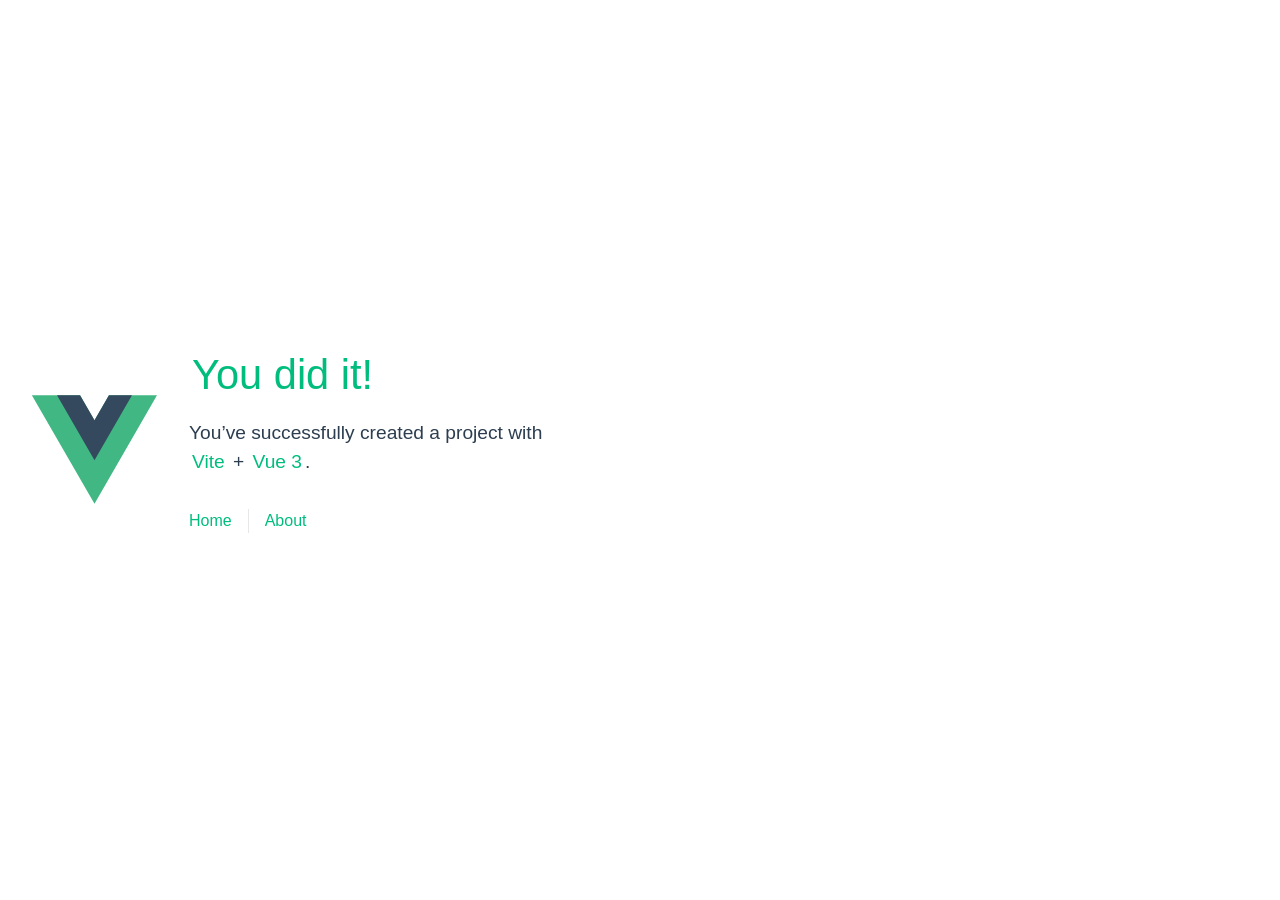
<file: templates/index.html>
<!DOCTYPE html>
<html lang="">
  <head>
    <meta charset="UTF-8">
    <link rel="icon" href="/static/favicon.ico">
    <meta name="viewport" content="width=device-width, initial-scale=1.0">
    <title>Vite App</title>
    <script type="module" crossorigin src="/static/assets/index-03Ys7Jkk.js"></script>
    <link rel="stylesheet" crossorigin href="/static/assets/index-C6c8RMCs.css">
  </head>
  <body>
    <div id="app"></div>
  </body>
</html>
</file>
<file: static/assets/index-C6c8RMCs.css>
:root{--vt-c-white:#fff;--vt-c-white-soft:#f8f8f8;--vt-c-white-mute:#f2f2f2;--vt-c-black:#181818;--vt-c-black-soft:#222;--vt-c-black-mute:#282828;--vt-c-indigo:#2c3e50;--vt-c-divider-light-1:#3c3c3c4a;--vt-c-divider-light-2:#3c3c3c1f;--vt-c-divider-dark-1:#545454a6;--vt-c-divider-dark-2:#5454547a;--vt-c-text-light-1:var(--vt-c-indigo);--vt-c-text-light-2:#3c3c3ca8;--vt-c-text-dark-1:var(--vt-c-white);--vt-c-text-dark-2:#ebebeba3;--color-background:var(--vt-c-white);--color-background-soft:var(--vt-c-white-soft);--color-background-mute:var(--vt-c-white-mute);--color-border:var(--vt-c-divider-light-2);--color-border-hover:var(--vt-c-divider-light-1);--color-heading:var(--vt-c-text-light-1);--color-text:var(--vt-c-text-light-1);--section-gap:160px}@media (prefers-color-scheme:dark){:root{--color-background:var(--vt-c-black);--color-background-soft:var(--vt-c-black-soft);--color-background-mute:var(--vt-c-black-mute);--color-border:var(--vt-c-divider-dark-2);--color-border-hover:var(--vt-c-divider-dark-1);--color-heading:var(--vt-c-text-dark-1);--color-text:var(--vt-c-text-dark-2)}}*,:before,:after{box-sizing:border-box;margin:0;font-weight:400}body{min-height:100vh;color:var(--color-text);background:var(--color-background);text-rendering:optimizelegibility;-webkit-font-smoothing:antialiased;-moz-osx-font-smoothing:grayscale;font-family:Inter,-apple-system,BlinkMacSystemFont,Segoe UI,Roboto,Oxygen,Ubuntu,Cantarell,Fira Sans,Droid Sans,Helvetica Neue,sans-serif;font-size:15px;line-height:1.6;transition:color .5s,background-color .5s}#app{max-width:1280px;margin:0 auto;padding:2rem;font-weight:400}a,.green{color:#00bd7e;padding:3px;text-decoration:none;transition:all .4s}@media (hover:hover){a:hover{background-color:#00bd7e33}}@media (width>=1024px){body{place-items:center;display:flex}#app{grid-template-columns:1fr 1fr;padding:0 2rem;display:grid}}h1[data-v-fcc5fe42]{font-size:2.6rem;font-weight:500;position:relative;top:-10px}h3[data-v-fcc5fe42]{font-size:1.2rem}.greetings h1[data-v-fcc5fe42],.greetings h3[data-v-fcc5fe42]{text-align:center}@media (width>=1024px){.greetings h1[data-v-fcc5fe42],.greetings h3[data-v-fcc5fe42]{text-align:left}}header[data-v-fc484609]{max-height:100vh;line-height:1.5}.logo[data-v-fc484609]{margin:0 auto 2rem;display:block}nav[data-v-fc484609]{text-align:center;width:100%;margin-top:2rem;font-size:12px}nav a.router-link-exact-active[data-v-fc484609]{color:var(--color-text)}nav a.router-link-exact-active[data-v-fc484609]:hover{background-color:#0000}nav a[data-v-fc484609]{border-left:1px solid var(--color-border);padding:0 1rem;display:inline-block}nav a[data-v-fc484609]:first-of-type{border:0}@media (width>=1024px){header[data-v-fc484609]{padding-right:calc(var(--section-gap) / 2);place-items:center;display:flex}.logo[data-v-fc484609]{margin:0 2rem 0 0}header .wrapper[data-v-fc484609]{flex-wrap:wrap;place-items:flex-start;display:flex}nav[data-v-fc484609]{text-align:left;margin-top:1rem;margin-left:-1rem;padding:1rem 0;font-size:1rem}}.item[data-v-40a5c0e5]{margin-top:2rem;display:flex;position:relative}.details[data-v-40a5c0e5]{flex:1;margin-left:1rem}i[data-v-40a5c0e5]{width:32px;height:32px;color:var(--color-text);place-content:center;place-items:center;display:flex}h3[data-v-40a5c0e5]{color:var(--color-heading);margin-bottom:.4rem;font-size:1.2rem;font-weight:500}@media (width>=1024px){.item[data-v-40a5c0e5]{padding:.4rem 0 1rem calc(var(--section-gap) / 2);margin-top:0}i[data-v-40a5c0e5]{border:1px solid var(--color-border);background:var(--color-background);border-radius:8px;width:50px;height:50px;position:absolute;top:calc(50% - 25px);left:-26px}.item[data-v-40a5c0e5]:before{content:" ";border-left:1px solid var(--color-border);height:calc(50% - 25px);position:absolute;bottom:calc(50% + 25px);left:0}.item[data-v-40a5c0e5]:after{content:" ";border-left:1px solid var(--color-border);height:calc(50% - 25px);position:absolute;top:calc(50% + 25px);left:0}.item[data-v-40a5c0e5]:first-of-type:before,.item[data-v-40a5c0e5]:last-of-type:after{display:none}}
</file>
